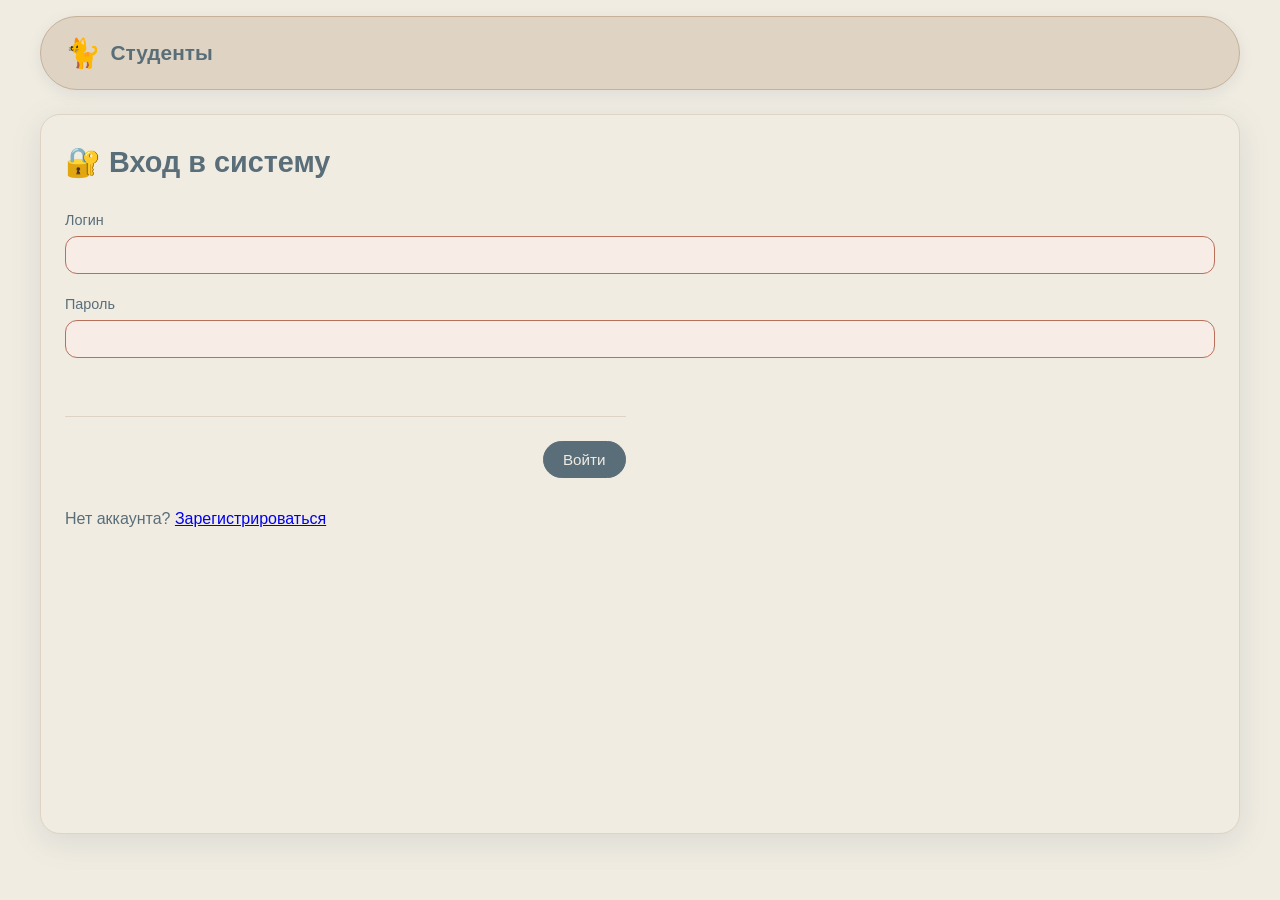
<file: frontend/index.html>
<!DOCTYPE html>
<html lang="ru">
<head>
    <meta charset="UTF-8" />
    <meta name="viewport" content="width=device-width, initial-scale=1.0" />
    <title>Список студентов</title>

    <link rel="icon"
          href="data:image/svg+xml,<svg xmlns='http://www.w3.org/2000/svg' viewBox='0 0 100 100'><text y='.9em' font-size='90'>🐈</text></svg>" />

    <link rel="stylesheet" href="css/style.css" />
</head>
<body>

<nav class="navbar">
    <div class="navbar__brand">
        <span class="navbar__icon">🐈</span>
        <span class="navbar__title">Студенты</span>
    </div>

    <ul class="navbar__menu">
        <li class="navbar__item">
            <a href="index.html"
               class="navbar__link active"
               aria-current="page">
                📋 Список
            </a>
        </li>

        <li class="navbar__item" data-admin-only hidden>
            <a href="form.html" class="navbar__link">
                ➕ Добавить
            </a>
        </li>
    </ul>
</nav>

<main class="container">

    <div class="view__header">
        <h1>📋 Список студентов</h1>

        <a href="form.html"
           class="btn btn--primary"
           data-admin-only
           hidden>
            ➕ Добавить студента
        </a>
    </div>

    <!--
        ПАНЕЛЬ ФИЛЬТРОВ

        Если заполнено не более двух полей:
        GET /api/students?group=...&dormNumber=...

        Если заполнено больше двух полей:
        QUERY /api/students с JSON в теле запроса.
    -->

    <section class="filters" id="filters-panel">

        <!-- Базовые фильтры -->
        <div class="filters__row">

            <div class="filters__field">
                <label for="filter-group">Группа</label>

                <input type="text"
                       id="filter-group"
                       placeholder="P3224"
                       autocomplete="off" />
            </div>

            <div class="filters__field">
                <label for="filter-dorm">Общежитие</label>

                <input type="number"
                       id="filter-dorm"
                       placeholder="3"
                       min="1"
                       max="10"
                       inputmode="numeric"
                       autocomplete="off" />
            </div>

        </div>

        <!-- Расширенные фильтры -->
        <div class="filters__row filters__row--advanced"
             id="filters-advanced"
             hidden>

            <div class="filters__field">
                <label for="filter-name">ФИО (поиск)</label>

                <input type="text"
                       id="filter-name"
                       placeholder="Иванов"
                       autocomplete="off" />
            </div>

            <div class="filters__field">
                <label for="filter-isu">ИСУ</label>

                <input type="number"
                       id="filter-isu"
                       placeholder="123456"
                       min="1"
                       max="999999"
                       inputmode="numeric"
                       autocomplete="off" />
            </div>

            <div class="filters__field">
                <label for="filter-room">Комната</label>

                <input type="number"
                       id="filter-room"
                       placeholder="305"
                       min="100"
                       max="999"
                       inputmode="numeric"
                       autocomplete="off" />
            </div>

            <div class="filters__field">
                <label for="filter-date">Дата заселения</label>

                <input type="date" id="filter-date" />
            </div>

            <div class="filters__field">
                <label for="filter-foreigner">Иностранец</label>

                <select id="filter-foreigner">
                    <option value="">Все</option>
                    <option value="true">Только иностранцы</option>
                    <option value="false">Только не иностранцы</option>
                </select>
            </div>

        </div>

        <!-- Кнопки управления фильтрами -->
        <div class="filters__actions">

            <button type="button"
                    class="btn btn--secondary"
                    id="btn-filter-toggle">
                ⚙️ Расширенный фильтр
            </button>

            <button type="button"
                    class="btn btn--primary"
                    id="btn-filter-apply">
                🔍 Применить
            </button>

            <button type="button"
                    class="btn btn--secondary"
                    id="btn-filter-reset">
                ✖ Сбросить
            </button>

        </div>

        <div class="filters__summary"
             id="filters-summary"></div>

    </section>

    <!-- Таблица студентов -->
    <div class="table-wrapper">

        <table class="student-table" id="student-table">
            <thead>
            <tr>
                <th>ID</th>
                <th>ФИО</th>
                <th>Группа</th>
                <th>ИСУ</th>
                <th>Общ.</th>
                <th>Комната</th>
                <th>Иностр.</th>
                <th>Действия</th>
            </tr>
            </thead>

            <tbody id="student-table-body"></tbody>
        </table>

    </div>

    <!-- Сообщение, если студенты не найдены -->
    <div id="empty-state"
         class="empty-state"
         style="display:none;">
        <p>😺 Студенты не найдены.</p>
    </div>

    <!-- Индикатор загрузки -->
    <div id="loading"
         class="loading"
         hidden>
        ⏳ Загрузка…
    </div>

</main>

<!-- Подключение JavaScript -->
<script src="js/api.js" defer></script>
<script src="js/validation.js" defer></script>
<script src="js/students.js" defer></script>
<script src="js/ui.js" defer></script>
<script src="js/app.js" defer></script>

</body>
</html>
</file>
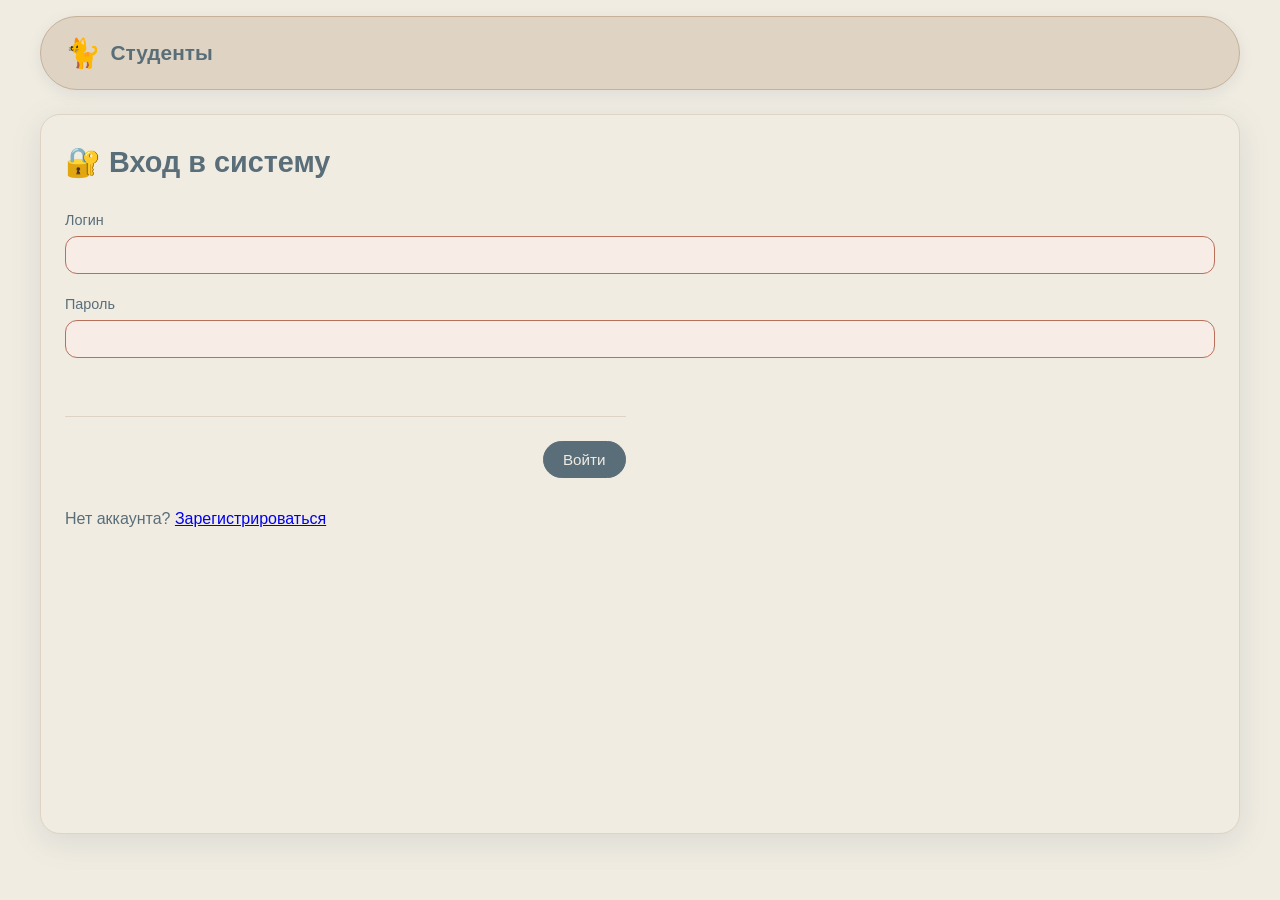
<file: frontend/form.html>
<!DOCTYPE html>
<html lang="ru">
<head>
    <meta charset="UTF-8" />
    <meta name="viewport" content="width=device-width, initial-scale=1.0" />
    <title>Форма студента</title>

    <!-- Favicon-котик -->
    <link rel="icon"
          href="data:image/svg+xml,<svg xmlns='http://www.w3.org/2000/svg' viewBox='0 0 100 100'><text y='.9em' font-size='90'>🐈</text></svg>" />

    <link rel="stylesheet" href="css/style.css" />
</head>
<body>

<nav class="navbar">
    <div class="navbar__brand">
        <span class="navbar__icon">🐈</span>
        <span class="navbar__title">Студенты</span>
    </div>

    <ul class="navbar__menu">
        <li class="navbar__item">
            <a href="index.html" class="navbar__link">📋 Список</a>
        </li>
        <li class="navbar__item">
            <a href="form.html" class="navbar__link active" aria-current="page">➕ Добавить</a>
        </li>
    </ul>
</nav>

<main class="container">

    <div class="view__header">
        <h1 id="form-title">✏️ Добавление студента</h1>
        <a href="index.html" class="btn btn--secondary">← Назад к списку</a>
    </div>

    <form id="student-form" novalidate autocomplete="off">

        <input type="hidden" id="form-student-id" value="" />

        <div class="form-grid">

            <!-- ФИО -->
            <div class="form-group form-group--full">
                <label for="form-fullname">
                    ФИО студента <span class="required">*</span>
                </label>

                <input type="text"
                       id="form-fullname"
                       name="fullname"
                       placeholder="Иванов Иван Иванович"
                       required
                       minlength="2"
                       maxlength="100"
                       pattern="[А-Яа-яЁёA-Za-z]+([\s\-][А-Яа-яЁёA-Za-z]+)*"
                       title="Только буквы, одиночные пробелы и дефис. Без запрещённых символов и двойных пробелов."
                       autocomplete="off"
                       spellcheck="false" />

                <span class="form-error" id="error-fullname"></span>
            </div>

            <!-- ГРУППА -->
            <div class="form-group">
                <label for="form-group">
                    Группа <span class="required">*</span>
                </label>

                <input type="text"
                       id="form-group"
                       name="group"
                       placeholder="P3224"
                       required
                       minlength="5"
                       maxlength="5"
                       pattern="[A-Za-z][0-9]{4}"
                       title="Формат: одна буква и четыре цифры. Пример: P3224"
                       autocomplete="off"
                       autocapitalize="characters"
                       spellcheck="false" />

                <span class="form-error" id="error-group"></span>
            </div>

            <!-- ИСУ ID -->
            <div class="form-group">
                <label for="form-isuid">
                    ИСУ ID <span class="required">*</span>
                </label>

                <input type="number"
                       id="form-isuid"
                       name="isuId"
                       placeholder="123456"
                       required
                       min="100000"
                       max="999999"
                       step="1"
                       inputmode="numeric"
                       data-unique="isuId"
                       title="Уникальное целое число от 100000 до 999999." />

                <span class="form-error" id="error-isuid"></span>
                <span class="form-error" id="error-isuid-unique"></span>
            </div>

            <!-- ОБЩЕЖИТИЕ -->
            <div class="form-group">
                <label for="form-dorm">
                    Общежитие <span class="required">*</span>
                </label>

                <input type="number"
                       id="form-dorm"
                       name="dormNumber"
                       placeholder="3"
                       required
                       min="1"
                       max="10"
                       step="1"
                       inputmode="numeric"
                       title="Номер общежития от 1 до 10" />

                <span class="form-error" id="error-dorm"></span>
            </div>

            <!-- КОМНАТА -->
            <div class="form-group">
                <label for="form-room">
                    Комната <span class="required">*</span>
                </label>

                <input type="number"
                       id="form-room"
                       name="roomNumber"
                       placeholder="101"
                       required
                       min="100"
                       max="999"
                       step="1"
                       inputmode="numeric"
                       title="Трёхзначный номер комнаты от 100 до 999" />

                <span class="form-error" id="error-room"></span>
            </div>

            <!-- ДАТА ЗАСЕЛЕНИЯ -->
            <div class="form-group">
                <label for="form-movein">
                    Срок заселения <span class="required">*</span>
                </label>

                <input type="date"
                       id="form-movein"
                       name="moveInDate"
                       required
                       title="Дата заселения не может быть в будущем" />

                <span class="form-error" id="error-movein"></span>
            </div>

            <!-- ИНОСТРАНЕЦ -->
            <div class="form-group form-group--checkbox">
                <label for="form-foreigner">Иностранец</label>

                <input type="checkbox"
                       id="form-foreigner"
                       name="isForeigner" />
            </div>

            <!-- ЗАМЕТКИ -->
            <div class="form-group form-group--full">
                <label for="form-notes">Заметки</label>

                <textarea id="form-notes"
                          name="notes"
                          rows="3"
                          maxlength="500"
                          data-forbid="/\*&quot;&lt;&gt;"
                          placeholder="Дополнительная информация… (до 500 символов, без запрещённых символов)"></textarea>

                <span class="form-error" id="error-notes"></span>
            </div>



        <div class="form-actions">
            <button type="submit"
                    class="btn btn--success"
                    id="form-submit-btn">
                💾 Сохранить
            </button>

            <button type="reset"
                    class="btn btn--secondary"
                    id="form-reset-btn">
                ↺ Очистить
            </button>
        </div>

    </form>

</main>

<script src="js/api.js" defer></script>
<script src="js/validation.js" defer></script>
<script src="js/students.js" defer></script>
<script src="js/ui.js" defer></script>
<script src="js/app.js" defer></script>

</body>
</html>
</file>
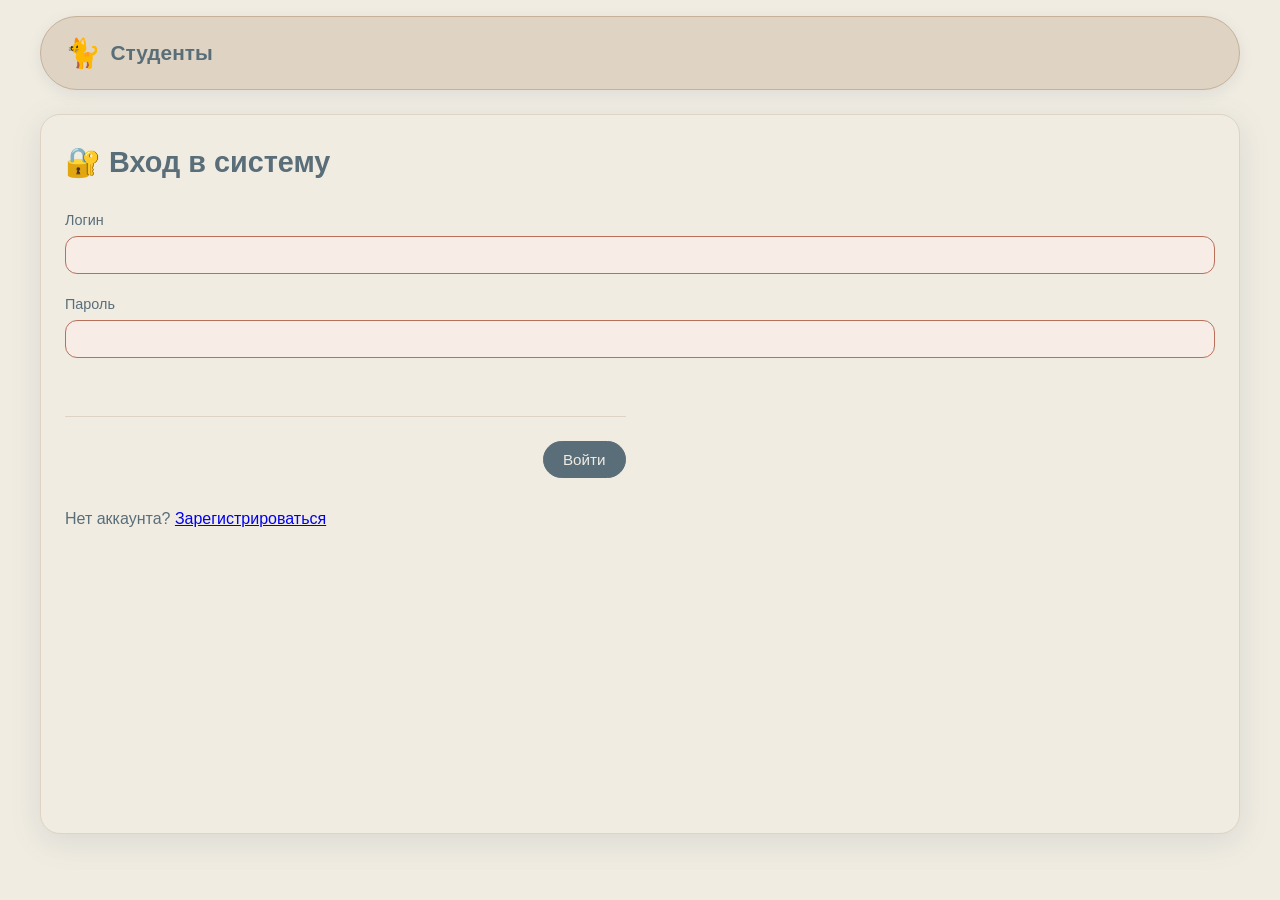
<file: frontend/login.html>
<!DOCTYPE html>
<html lang="ru">
<head>
    <meta charset="UTF-8" />
    <meta name="viewport"
          content="width=device-width, initial-scale=1.0" />
    <title>Вход</title>
    <link rel="stylesheet" href="css/style.css" />
</head>
<body>

<nav class="navbar">
    <div class="navbar__brand">
        <span class="navbar__icon">🐈</span>
        <span class="navbar__title">Студенты</span>
    </div>
</nav>

<main class="container">

    <div class="view__header">
        <h1>🔐 Вход в систему</h1>
    </div>

    <form id="login-form" class="form-grid">

        <div class="form-group form-group--full">
            <label for="login-username">Логин</label>
            <input type="text"
                   id="login-username"
                   required
                   autocomplete="username" />
        </div>

        <div class="form-group form-group--full">
            <label for="login-password">Пароль</label>
            <input type="password"
                   id="login-password"
                   required
                   autocomplete="current-password" />
        </div>

        <div class="form-group form-group--full">
            <span class="form-error" id="auth-error"></span>
        </div>

        <div class="form-actions">
            <button type="submit" class="btn btn--primary">
                Войти
            </button>
        </div>

    </form>

    <p>
        Нет аккаунта?
        <a href="register.html">Зарегистрироваться</a>
    </p>

</main>

<script src="js/api.js" defer></script>
<script src="js/auth.js" defer></script>

</body>
</html>
</file>
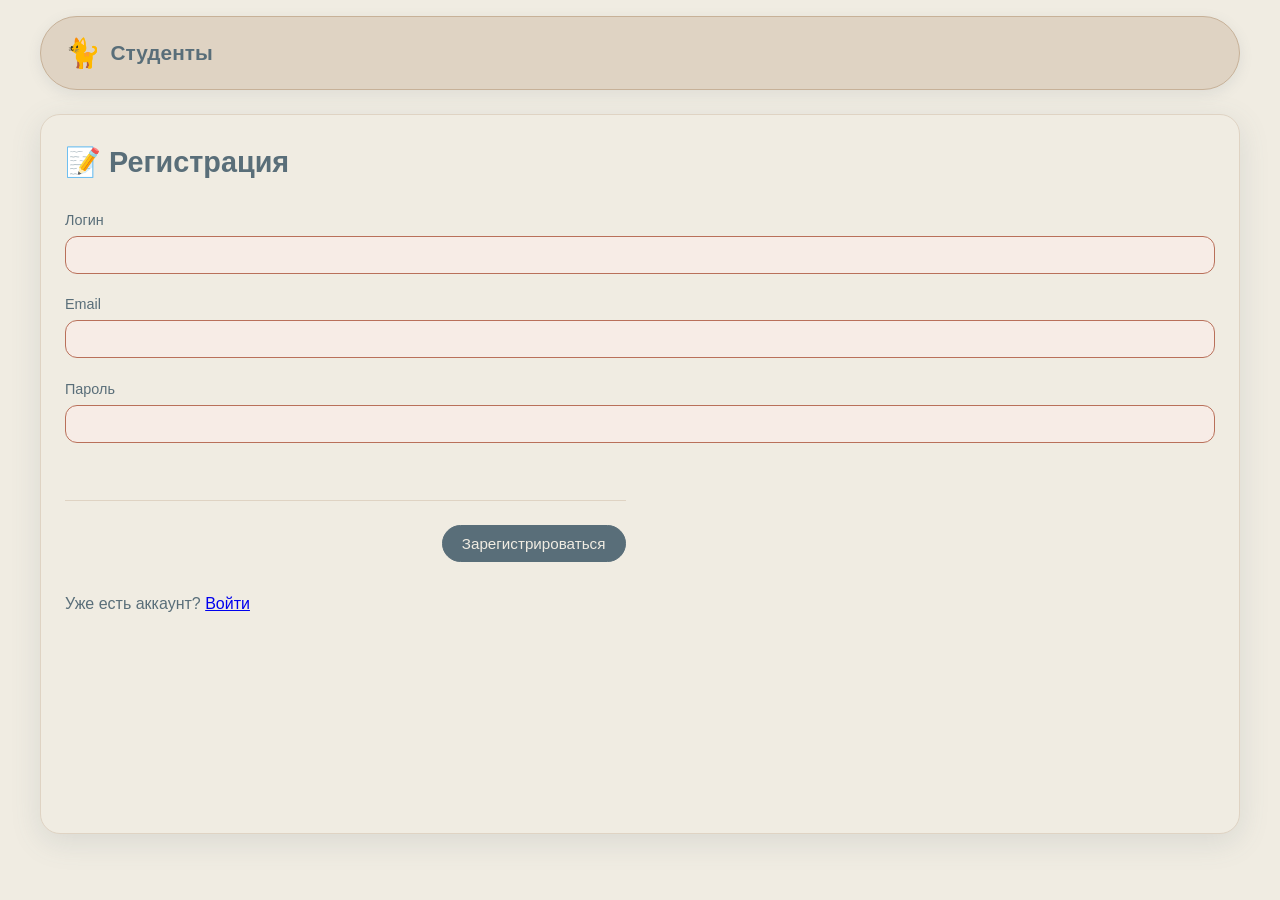
<file: frontend/register.html>
<!DOCTYPE html>
<html lang="ru">
<head>
    <meta charset="UTF-8" />
    <meta name="viewport"
          content="width=device-width, initial-scale=1.0" />
    <title>Регистрация</title>
    <link rel="stylesheet" href="css/style.css" />
</head>
<body>

<nav class="navbar">
    <div class="navbar__brand">
        <span class="navbar__icon">🐈</span>
        <span class="navbar__title">Студенты</span>
    </div>
</nav>

<main class="container">

    <div class="view__header">
        <h1>📝 Регистрация</h1>
    </div>

    <form id="register-form" class="form-grid">

        <div class="form-group form-group--full">
            <label for="register-username">Логин</label>
            <input type="text"
                   id="register-username"
                   required
                   autocomplete="username" />
        </div>

        <div class="form-group form-group--full">
            <label for="register-email">Email</label>
            <input type="email"
                   id="register-email"
                   required
                   autocomplete="email" />
        </div>

        <div class="form-group form-group--full">
            <label for="register-password">Пароль</label>
            <input type="password"
                   id="register-password"
                   required
                   autocomplete="new-password" />
        </div>

        <div class="form-group form-group--full">
            <span class="form-error" id="auth-error"></span>
        </div>

        <div class="form-actions">
            <button type="submit" class="btn btn--primary">
                Зарегистрироваться
            </button>
        </div>

    </form>

    <p>
        Уже есть аккаунт?
        <a href="login.html">Войти</a>
    </p>

</main>

<script src="js/api.js" defer></script>
<script src="js/auth.js" defer></script>

</body>
</html>
</file>
<file: frontend/css/style.css>
* {
    margin: 0;
    padding: 0;
    box-sizing: border-box;
}

body {
    font-family: 'Segoe UI', Tahoma, Geneva, Verdana, sans-serif;
    background: #f0ece2;
    color: #596e79;
    line-height: 1.6;
    padding: 1rem;

    overflow-wrap: break-word;
}


button,
.btn,
.navbar {
    user-select: none;
    -webkit-user-select: none;
}


/* НАВИГАЦИЯ */

.navbar {
    max-width: 1200px;
    margin: 0 auto 1.5rem auto;
    display: flex;
    flex-wrap: wrap;
    justify-content: space-between;
    align-items: center;
    background: #dfd3c3;
    padding: 0.8rem 1.5rem;
    border-radius: 40px;
    box-shadow: 0 4px 14px rgba(89, 110, 121, 0.12);
    border: 1px solid #c7b198;
}

.navbar__brand {
    display: flex;
    align-items: center;
    gap: 0.6rem;
    font-size: 1.3rem;
    font-weight: 600;
    color: #596e79;
}

.navbar__icon { font-size: 1.8rem; }

.navbar__menu {
    list-style: none;
    display: flex;
    gap: 0.5rem;
    flex-wrap: wrap;
}

.navbar__link {
    display: inline-block;
    padding: 0.5rem 1.2rem;
    border-radius: 30px;
    text-decoration: none;
    color: #596e79;
    font-weight: 500;
    transition: background 0.2s, color 0.2s;
}

.navbar__link:hover {
    background: #c7b198;
    color: #f0ece2;
}


.navbar__link.active {
    background: #596e79;
    color: #f0ece2;
    pointer-events: none;
}



.container {
    max-width: 1200px;
    margin: 0 auto;
    background: #f0ece2;
    border-radius: 20px;
    box-shadow: 0 8px 30px rgba(89, 110, 121, 0.15);
    border: 1px solid #dfd3c3;
    padding: 1.5rem;
    min-height: 80vh;
}

.view__header {
    display: flex;
    flex-wrap: wrap;
    justify-content: space-between;
    align-items: center;
    margin-bottom: 1.5rem;
    gap: 0.8rem;
}

.view__header h1 {
    font-size: 1.8rem;
    font-weight: 600;
    color: #596e79;
}


/*  КНОПКИ */

.btn {
    display: inline-block;
    padding: 0.55rem 1.2rem;
    border: none;
    border-radius: 30px;
    font-size: 0.95rem;
    font-weight: 500;
    cursor: pointer;
    text-decoration: none;
    transition: background 0.2s, transform 0.1s, color 0.2s;
    background: #dfd3c3;
    color: #596e79;
    border: 1px solid transparent;
}

.btn:hover { transform: scale(1.02); }

.btn:disabled,
.btn[disabled] {
    opacity: 0.5;
    cursor: not-allowed;
    pointer-events: none;
}


.btn--primary {
    background: #596e79;
    color: #f0ece2;
    border-color: #596e79;
}
.btn--primary:hover {
    background: #43565f;
}


.btn--secondary {
    background: #dfd3c3;
    color: #596e79;
    border-color: #c7b198;
}
.btn--secondary:hover {
    background: #c7b198;
    color: #f0ece2;
}


.btn--success {
    background:  #dfd3c3;
    color: #596e79;
    border-color: #b8a087;
}
.btn--success:hover {
    background: #b8a087;
    color: #f0ece2;
}


.btn--danger {
    background: #b9705a;
    color: #f0ece2;
    border-color: #a55f4a;
}
.btn--danger:hover {
    background: #a55f4a;
}

.btn--small {
    padding: 0.25rem 0.8rem;
    font-size: 0.8rem;
}




.table-wrapper {
    overflow-x: auto;
    border-radius: 16px;
    border: 1px solid #c7b198;
    background: #f0ece2;
    -webkit-overflow-scrolling: touch;
}

.student-table {
    width: 100%;
    border-collapse: collapse;
    font-size: 0.95rem;
    min-width: 680px;
}

.student-table th {
    background: #dfd3c3;
    text-align: left;
    padding: 0.8rem;
    font-weight: 600;
    color: #596e79;
    border-bottom: 2px solid #c7b198;
    user-select: none;
}

.student-table td {
    padding: 0.7rem 0.8rem;
    border-bottom: 1px solid #dfd3c3;
    vertical-align: middle;
    color: #596e79;
}


.student-table tbody tr:hover {
    background: #dfd3c3;
}

.student-table .actions {
    display: flex;
    flex-wrap: wrap;
    gap: 0.3rem;
}

.empty-state {
    text-align: center;
    padding: 3rem 0;
    color: #596e79;
    font-size: 1.1rem;
    background: #dfd3c3;
    border-radius: 16px;
    margin-top: 1rem;
}

/* ФИЛЬТРЫ */

.filters {
    background: #dfd3c3;
    border: 1px solid #c7b198;
    border-radius: 16px;
    padding: 1rem 1.2rem;
    margin-bottom: 1.2rem;
    display: flex;
    flex-direction: column;
    gap: 0.8rem;
}

.filters__row {
    display: grid;
    grid-template-columns: repeat(auto-fit, minmax(180px, 1fr));
    gap: 0.8rem;
}

/* Скрытый ряд — раскрывается кнопкой */
.filters__row--advanced[hidden] { display: none; }

.filters__field {
    display: flex;
    flex-direction: column;
    gap: 0.2rem;
}

.filters__field label {
    font-size: 0.8rem;
    font-weight: 600;
    color: #596e79;
    letter-spacing: 0.02em;
}

.filters__field input,
.filters__field select {
    width: 100%;
    padding: 0.5rem 0.7rem;
    border: 1px solid #c7b198;
    border-radius: 10px;
    font-size: 0.9rem;
    background: #f0ece2;
    color: #596e79;
    font-family: inherit;
    transition: border 0.2s, box-shadow 0.2s;
    min-width: 0;
}

.filters__field input:focus,
.filters__field select:focus {
    outline: none;
    border-color: #596e79;
    box-shadow: 0 0 0 3px rgba(199, 177, 152, 0.4);
}

.filters__actions {
    display: flex;
    flex-wrap: wrap;
    gap: 0.6rem;
    align-items: center;
}

.filters__summary {
    font-size: 0.9rem;
    color: #596e79;
    font-style: italic;
}

/* Индикатор загрузки */
.loading {
    text-align: center;
    padding: 1rem;
    color: #596e79;
    font-style: italic;
}


@media (max-width: 700px) {
    .filters__actions { justify-content: center; }
    .filters__actions .btn { flex: 1 1 auto; }
}

/* ФОРМА */

.form-grid {
    display: grid;
    grid-template-columns: 1fr 1fr;
    gap: 1.2rem 1.8rem;
    margin-bottom: 1.8rem;
}

.form-group--full { grid-column: 1 / -1; }

.form-group--checkbox {
    display: flex;
    align-items: center;
    gap: 0.6rem;
    grid-column: 1 / -1;
}
.form-group--checkbox label {
    margin: 0;
    font-weight: 500;
    cursor: pointer;
    color: #596e79;
}
.form-group--checkbox input[type="checkbox"] {
    width: 1.2rem;
    height: 1.2rem;
    cursor: pointer;
    flex-shrink: 0;
    accent-color: #596e79;
}

.form-group label {
    display: block;
    font-weight: 500;
    margin-bottom: 0.25rem;
    font-size: 0.9rem;
    color: #596e79;
}

.form-group input,
.form-group textarea {
    width: 100%;
    padding: 0.6rem 0.8rem;
    border: 1px solid #c7b198;
    border-radius: 12px;
    font-size: 0.95rem;
    background: #f0ece2;
    color: #596e79;
    transition: border 0.2s, box-shadow 0.2s, background 0.2s;
    font-family: inherit;
    min-width: 0;
}

.form-group input::placeholder,
.form-group textarea::placeholder {
    color: #c7b198;
}

.form-group textarea {
    resize: vertical;
    min-height: 70px;
    max-height: 200px;
}

.form-group input:focus,
.form-group textarea:focus {
    outline: none;
    border-color: #596e79;
    background: #faf7f0;
    box-shadow: 0 0 0 3px rgba(199, 177, 152, 0.4);
}



.form-group input:invalid:not(:placeholder-shown),
.form-group textarea:invalid:not(:placeholder-shown) {
    border-color: #b9705a;
    background: #f7ece6;
}

.form-group input:valid:not(:placeholder-shown),
.form-group textarea:valid:not(:placeholder-shown) {
    border-color: #8fa998;
}


#form-group {
    text-transform: uppercase;
    letter-spacing: 0.05em;
}

.form-error {
    display: block;
    color: #b9705a;
    font-size: 0.8rem;
    margin-top: 0.2rem;
    min-height: 1rem;
}


#error-isuid-unique {
    color: #a55f4a;
    font-weight: 500;
}

.required {
    color: #b9705a;
    font-weight: 600;
}

.form-actions {
    display: flex;
    gap: 0.8rem;
    flex-wrap: wrap;
    justify-content: flex-end;
    border-top: 1px solid #dfd3c3;
    padding-top: 1.5rem;
}


/* ДОСЬЕ */

.profile-card {
    background: #dfd3c3;
    border: 1px solid #c7b198;
    border-radius: 20px;
    padding: 2rem 2.5rem;
    max-width: 700px;
    margin: 0 auto;
    box-shadow: 0 6px 20px rgba(89, 110, 121, 0.1);

    overflow-wrap: anywhere;

    overflow: hidden;
}


.profile-card p {
    margin: 0.6rem 0;
    font-size: 1.05rem;
    display: flex;
    flex-wrap: wrap;
    gap: 0.5rem;
    padding-bottom: 0.4rem;
    border-bottom: 1px dashed #c7b198;
}

.profile-card p:last-child {
    border-bottom: none;
}


.profile-card .label {
    font-weight: 600;
    color: #596e79;
    min-width: 140px;
    flex-shrink: 0;
}

.profile-card .value {
    flex: 1;
    min-width: 0;
    color: #43565f;
    overflow-wrap: anywhere;
    word-break: break-word;
    white-space: pre-wrap;
    line-height: 1.5;
}

.profile-card p:last-child .value {
    font-size: 1rem;
}


/* АДАПТИВНОСТЬ */

@media (max-width: 700px) {
    .navbar {
        flex-direction: column;
        align-items: stretch;
        gap: 0.5rem;
        border-radius: 24px;
        padding: 0.8rem 1rem;
    }
    .navbar__menu { justify-content: center; }

    .view__header {
        flex-direction: column;
        align-items: stretch;
        text-align: center;
    }

    .form-grid { grid-template-columns: 1fr; gap: 1rem; }
    .form-group--full { grid-column: 1; }

    .form-actions { justify-content: center; }

    .profile-card { padding: 1.5rem; }
    .profile-card p { flex-direction: column; gap: 0.2rem; }
    .profile-card .label { min-width: auto; }

    .container { padding: 1rem; }
}

@media (max-width: 480px) {
    .student-table { font-size: 0.8rem; min-width: 500px; }
    .btn { font-size: 0.8rem; padding: 0.4rem 0.8rem; }
}
</file>
